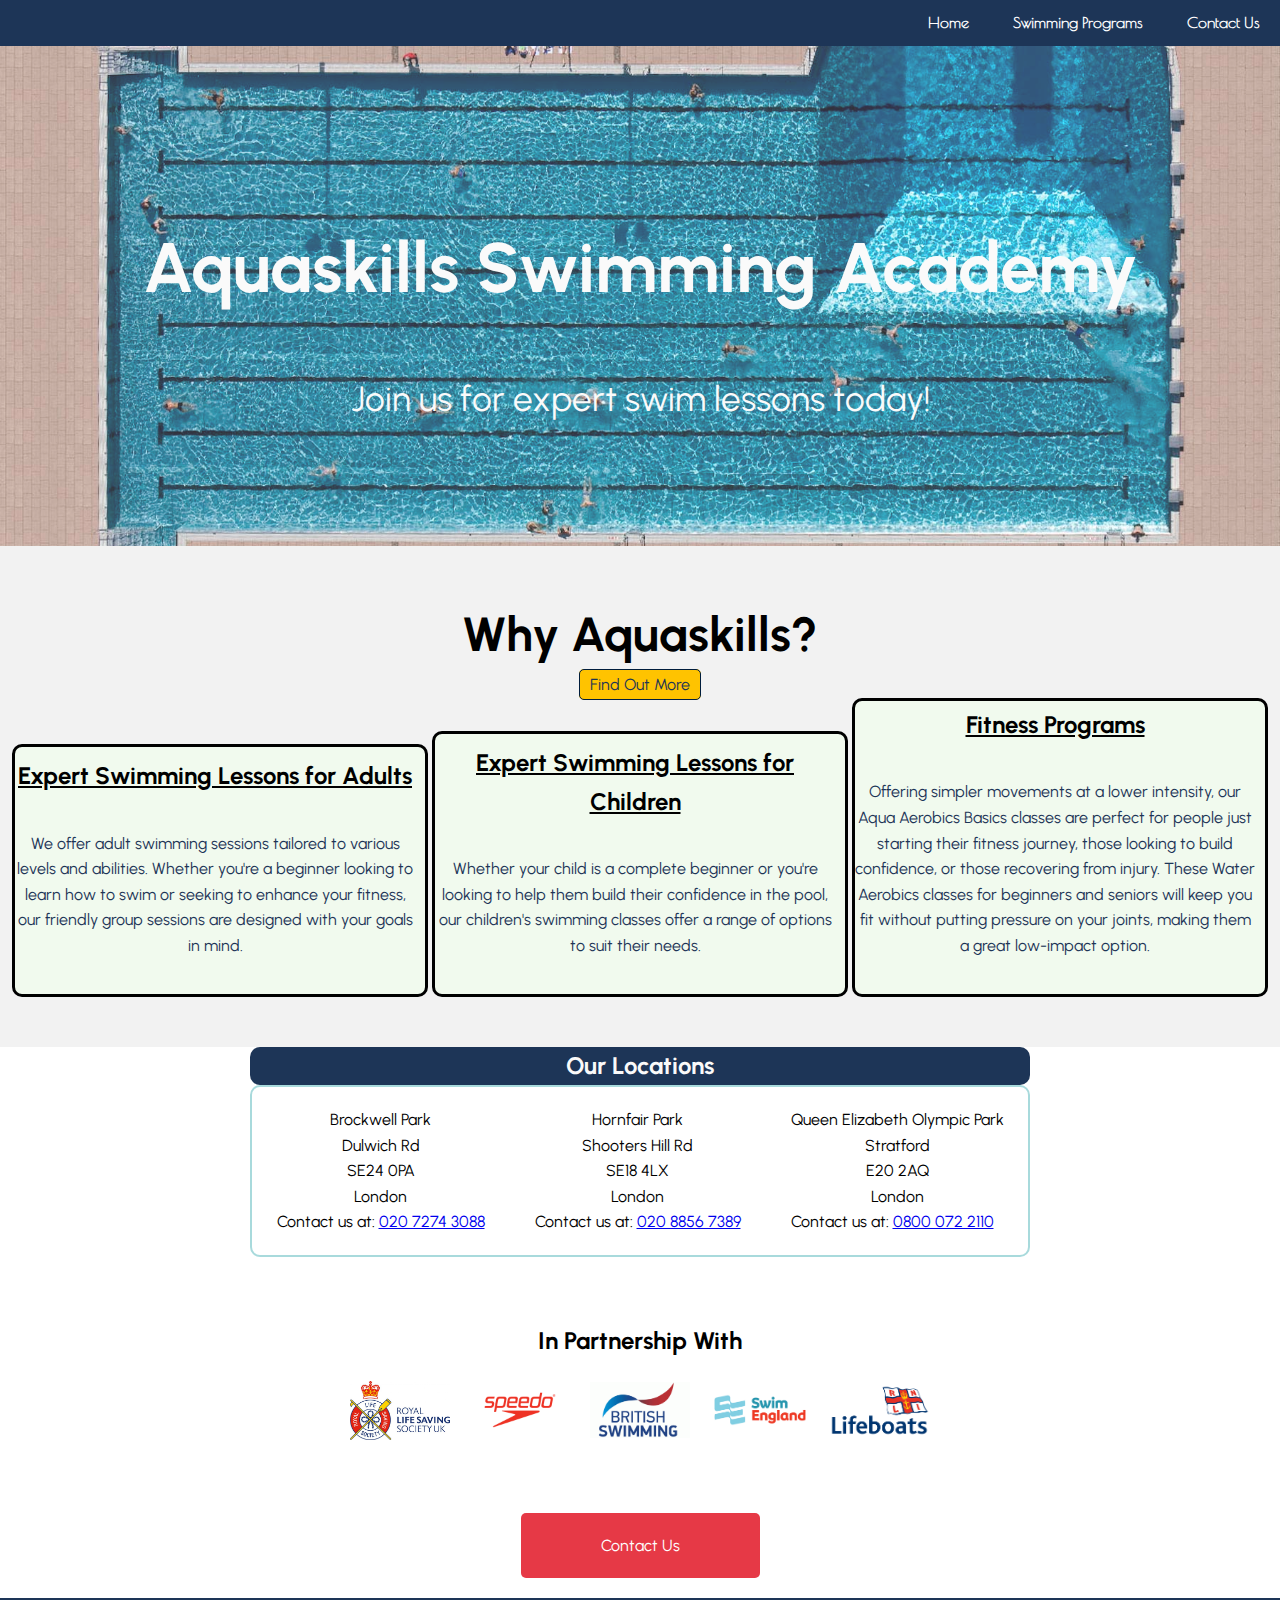
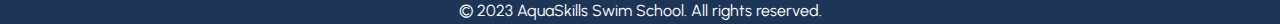
<file: index.html>
<!DOCTYPE html>
<html lang="en">
  <head>
    <meta charset="UTF-8" />
    <meta name="viewport" content="width=device-width, initial-scale=1.0" />
    <title>AquaSkills Swimming Academy</title>
    <link rel="stylesheet" href="assets/CSS/style.css" />
    <link rel="preconnect" href="https://fonts.googleapis.com" />
    <link rel="preconnect" href="https://fonts.gstatic.com" crossorigin />
    <link
      href="https://fonts.googleapis.com/css2?family=Poiret+One&family=Urbanist:wght@200&display=swap"
      rel="stylesheet"
    />
  </head>

  <body>
    <header>
      <!-- Navigation menu -->
      <nav>
        <ul>
          <li><a href="index.html">Home</a></li>
          <li><a href="swimming.html">Swimming Programs</a></li>
          <li><a href="contact.html">Contact Us</a></li>
        </ul>
      </nav>
    </header>

    <!-- Hero section with image -->
    <section id="home">
      <div class="welcome">
        <h1>Aquaskills Swimming Academy</h1>
        <p>Join us for expert swim lessons today!</p>
      </div>
    </section>

    <!-- What We Offer section -->
    <section id="about">
      <h2>Why Aquaskills?</h2>
      <a href="swimming.html" class="more">Find Out More</a>
      <div class="about-content">
        <div class="swim">
          <h3>Expert Swimming Lessons for Adults</h3>
          <p>
            We offer adult swimming sessions tailored to various levels and
            abilities. Whether you're a beginner looking to learn how to swim or
            seeking to enhance your fitness, our friendly group sessions are
            designed with your goals in mind.
          </p>
        </div>
        <div class="safety">
          <h3>Expert Swimming Lessons for Children</h3>
          <p>
            Whether your child is a complete beginner or you're looking to help
            them build their confidence in the pool, our children's swimming
            classes offer a range of options to suit their needs.
          </p>
        </div>
        <div class="fitness">
          <h3>Fitness Programs</h3>
          <p>
            Offering simpler movements at a lower intensity, our Aqua Aerobics
            Basics classes are perfect for people just starting their fitness
            journey, those looking to build confidence, or those recovering from
            injury. These Water Aerobics classes for beginners and seniors will
            keep you fit without putting pressure on your joints, making them a
            great low-impact option.
          </p>
        </div>
      </div>
    </section>

    <!-- Location -->
    <section class="locations">
      <h2>Our Locations</h2>
      <div class="location">
        <div>
          <address>
            Brockwell Park<br />
            Dulwich Rd<br />
            SE24 0PA<br />
            London
          </address>
          <p>Contact us at: <a href="tel:123456789">020 7274 3088</a></p>
        </div>
        <div>
          <address>
            Hornfair Park<br />
            Shooters Hill Rd<br />
            SE18 4LX<br />
            London
          </address>
          <p>Contact us at: <a href="tel:123456789">020 8856 7389</a></p>
        </div>
        <div>
          <address>
            Queen Elizabeth Olympic Park<br />
            Stratford<br />
            E20 2AQ<br />
            London
          </address>
          <p>Contact us at: <a href="tel:123456789">0800 072 2110</a></p>
        </div>
      </div>
    </section>

    <!-- In Partnership With section -->
    <section id="partnership">
      <h2>In Partnership With</h2>
      <div class="partnership-logos">
        <a class="RLSS" href="https://www.rlss.org.uk" target="_blank">
          <img
            src="assets/Images/RLSS-ON-WHITE_rgb-768x456-1.jpeg"
            alt="RLSS"
          />
        </a>
        <a href="https://www.speedo.com" target="_blank">
          <img src="assets/Images/fb-image.png" alt="Speedo Logo" />
        </a>
        <a href="https://www.britishswimming.org" target="_blank">
          <img
            src="assets/Images/British_Swimming_Statement_-_Edward_Lord.width-600.png"
            alt="British  Swimming Logo"
          />
        </a>
        <a href="https://www.swimming.org" target="_blank">
          <img
            src="assets/Images/Swim_England_500x159px.gif"
            alt="Swim England"
          />
        </a>
        <a class="RNLI" href="https://rnli.org" target="_blank">
          <img
            src="assets/Images/royal-national-lifeboat-institution-rnli-logo-vector.png"
            alt="RNLI"
        /></a>
      </div>
    </section>

    <!-- Contact section -->
    <section id="contact">
      <a href="contact.html" class="contact-button" target="_blank"
        >Contact Us
      </a>
    </section>

    <footer>
      <p>&copy; 2023 AquaSkills Swim School. All rights reserved.</p>
    </footer>
  </body>
</html>
</file>
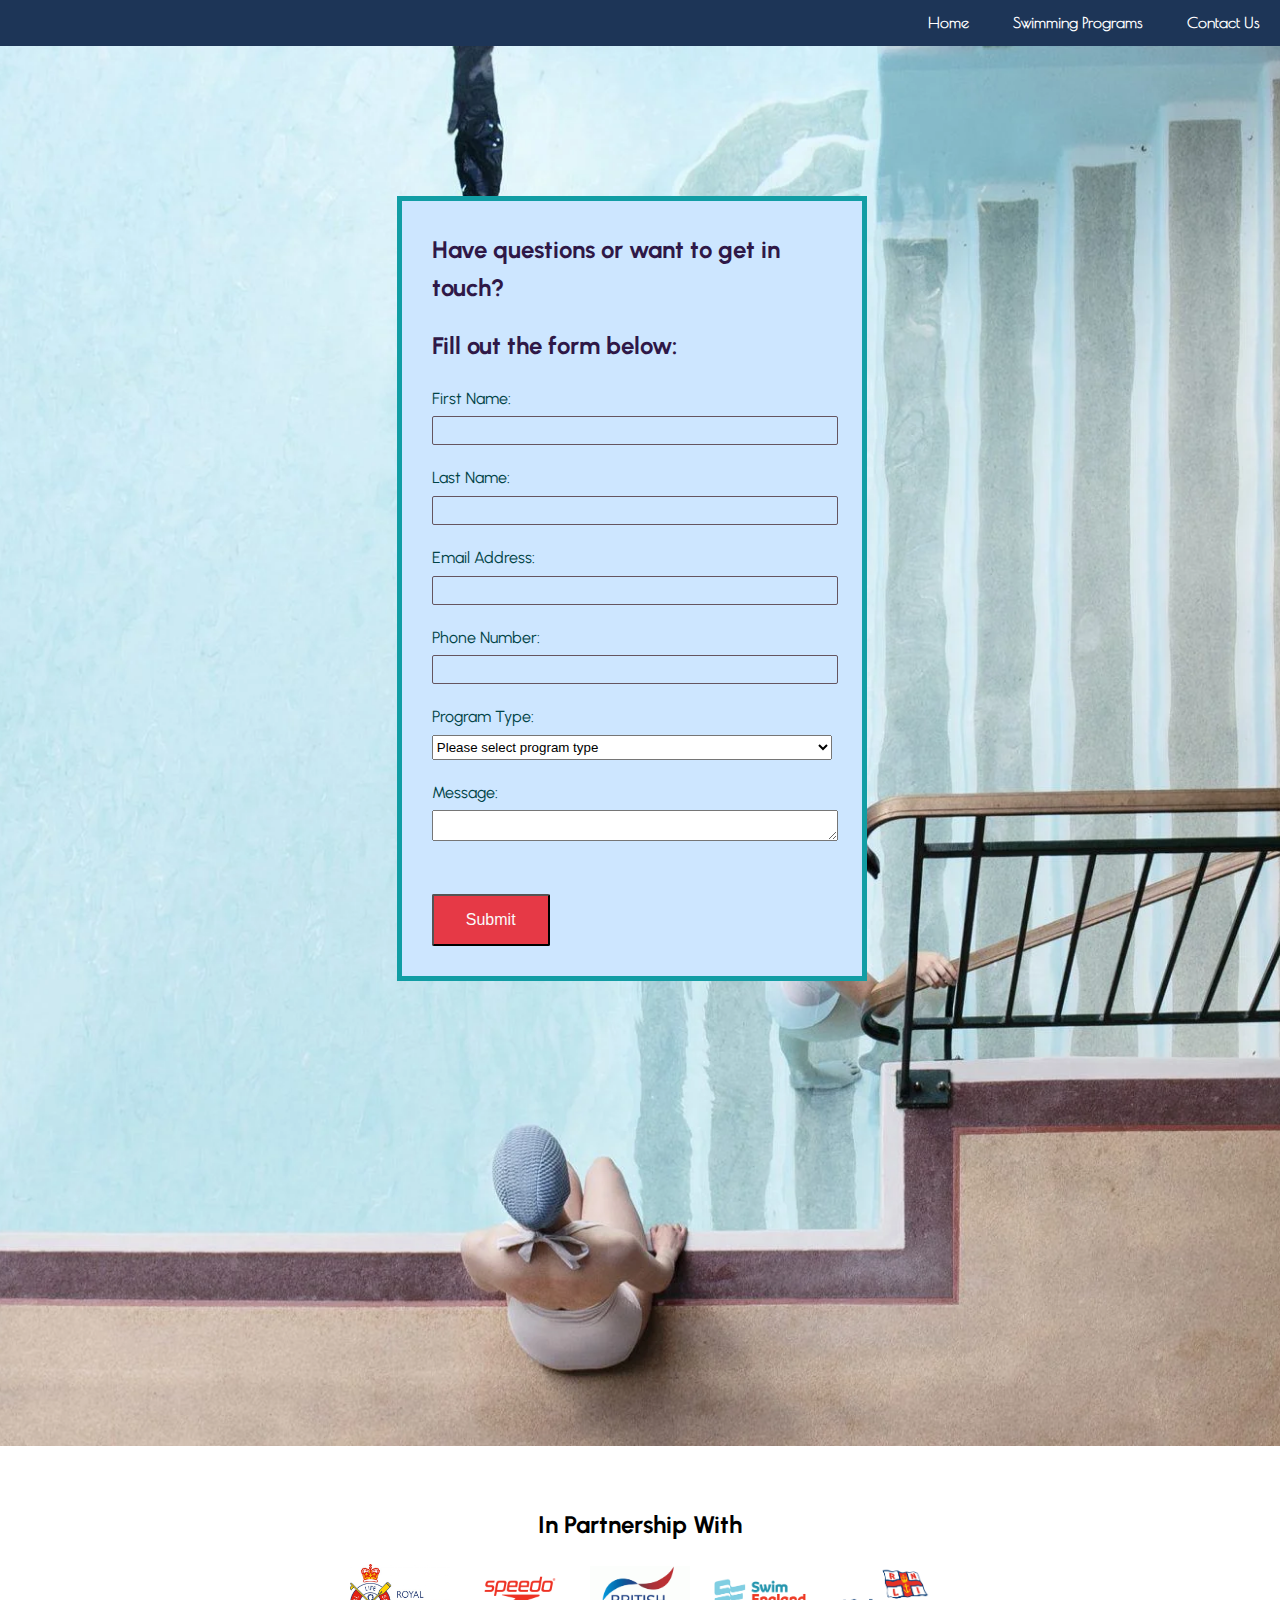
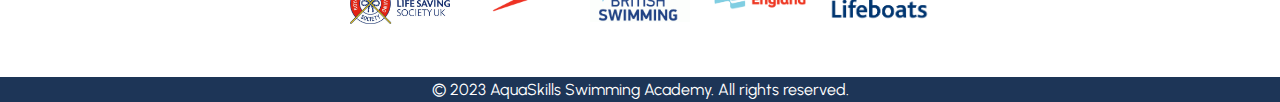
<file: contact.html>
<!DOCTYPE html>
<html lang="en">
  <head>
    <meta charset="UTF-8" />
    <meta name="viewport" content="width=device-width, initial-scale=1.0" />
    <title>AquaSkills Swim School</title>
    <link rel="stylesheet" href="assets/CSS/style.css" />
    <link rel="preconnect" href="https://fonts.googleapis.com" />
    <link rel="preconnect" href="https://fonts.gstatic.com" crossorigin />
    <link
      href="https://fonts.googleapis.com/css2?family=Poiret+One&family=Urbanist:wght@200&display=swap"
      rel="stylesheet"
    />
  </head>

  <body>
    <header>
      <!-- Navigation menu -->
      <nav>
        <ul>
          <li><a href="index.html">Home</a></li>
          <li><a href="swimming.html">Swimming Programs</a></li>
          <li><a href="contact.html">Contact Us</a></li>
        </ul>
      </nav>
    </header>

    <!-- Form Section -->

    <section class="form-section">
      <form
        class="contact-form"
        action="https://formdump.codeinstitute.net/"
        method="post"
      >
        <h2>Have questions or want to get in touch?</h2>
        <h2>Fill out the form below:</h2>
        <label for="f_name">First Name:</label>
        <input
          type="text"
          id="f_name"
          name="f_name"
          class="text-input"
          required
        />

        <label for="l_name">Last Name:</label>
        <input
          type="text"
          id="l_name"
          name="l_name"
          class="text-input"
          required
        />

        <label for="email">Email Address:</label>
        <input
          type="email"
          id="email"
          name="email"
          class="text-input"
          required
        />
        <label for="number">Phone Number:</label>
        <input
          type="tel"
          id="number"
          name="number"
          class="text-input"
          required
        />

        <label for="program">Program Type:</label>
        <br />
        <select name="program" class="program" id="program">
          <option value="0">Please select program type</option>
          <option value="SL">Adults Swimming Lessons</option>
          <option value="WST">Children Swimming Lessons</option>
          <option value="FSP">Fitness Programs</option>
        </select>

        <label for="message">Message:</label>
        <br />
        <textarea
          id="message"
          class="message"
          name="message"
          rows="40"
          cols="20"
        ></textarea>

        <button
          type="submit"
          class="submit-button"
          value="Submit"
          name="send"
          style="float: none"
        >
          Submit
        </button>
      </form>
    </section>
    <!-- In Partnership With section -->
    <section id="partnership">
      <h2>In Partnership With</h2>
      <div class="partnership-logos">
        <a class="RLSS" href="https://www.rlss.org.uk" target="_blank">
          <img
            src="assets/Images/RLSS-ON-WHITE_rgb-768x456-1.jpeg"
            alt="RLSS"
          />
        </a>
        <a href="https://www.speedo.com" target="_blank">
          <img src="assets/Images/fb-image.png" alt="Speedo Logo" />
        </a>
        <a href="https://www.britishswimming.org" target="_blank">
          <img
            src="assets/Images/British_Swimming_Statement_-_Edward_Lord.width-600.png"
            alt="British  Swimming Logo"
          />
        </a>
        <a href="https://www.swimming.org" target="_blank">
          <img
            src="assets/Images/Swim_England_500x159px.gif"
            alt="Swim England"
          />
        </a>
        <a class="RNLI" href="https://rnli.org" target="_blank">
          <img
            src="assets/Images/royal-national-lifeboat-institution-rnli-logo-vector.png"
            alt="RNLI"
        /></a>
      </div>
    </section>

    <footer>
      <p>&copy; 2023 AquaSkills Swimming Academy. All rights reserved.</p>
    </footer>
  </body>
</html>
</file>
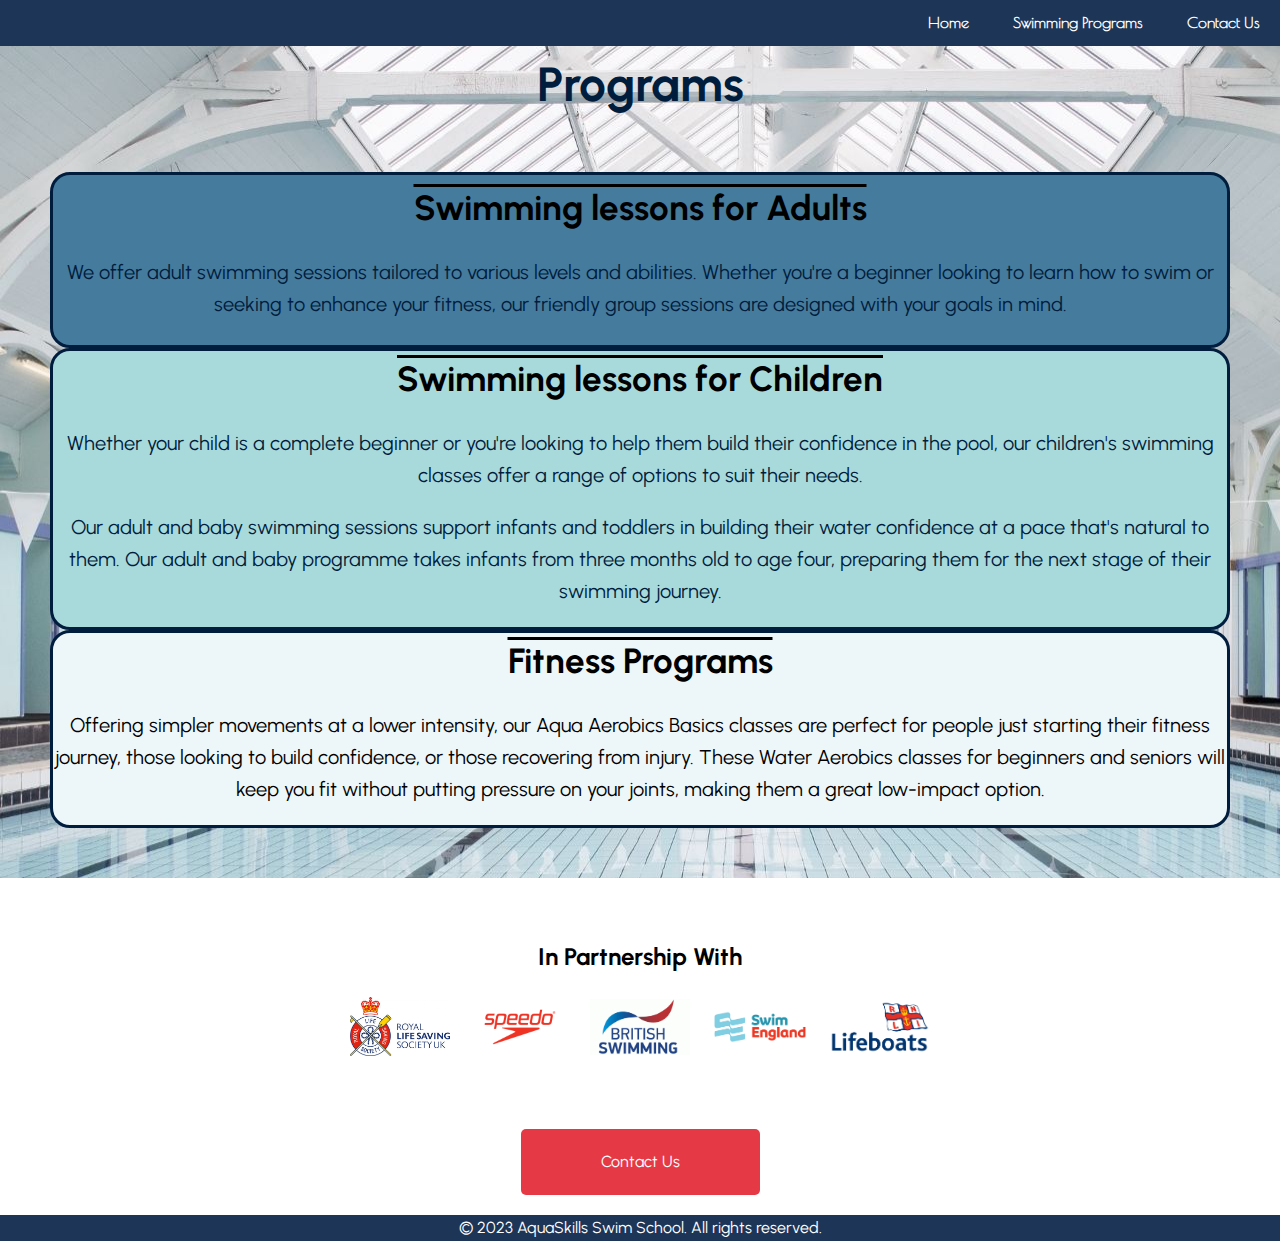
<file: swimming.html>
<!DOCTYPE html>
<html lang="en">
  <head>
    <meta charset="UTF-8" />
    <meta name="viewport" content="width=device-width, initial-scale=1.0" />
    <title>AquaSkills Swim School</title>
    <link rel="stylesheet" href="assets/CSS/style.css" />
    <link rel="preconnect" href="https://fonts.googleapis.com" />
    <link rel="preconnect" href="https://fonts.gstatic.com" crossorigin />
    <link
      href="https://fonts.googleapis.com/css2?family=Poiret+One&family=Urbanist:wght@200&display=swap"
      rel="stylesheet"
    />
  </head>

  <body>
    <header>
      <!-- Navigation menu -->
      <nav>
        <ul>
          <li><a href="index.html">Home</a></li>
          <li><a href="swimming.html">Swimming Programs</a></li>
          <li><a href="contact.html">Contact Us</a></li>
        </ul>
      </nav>
    </header>

    <!-- Swimming Programs section -->
    <section id="programs">
      <h2>Programs</h2>
      <div class="programs">
        <div class="adults-program">
          <h3>Swimming lessons for Adults</h3>
          <p>
            We offer adult swimming sessions tailored to various levels and
            abilities. Whether you're a beginner looking to learn how to swim or
            seeking to enhance your fitness, our friendly group sessions are
            designed with your goals in mind.
          </p>
          <div class="adults-tab">
            <strong>£5 per lesson!</strong><br />
            An adult swimming group class for learners and improvers. Whether
            you are getting in for the first time or refreshing and improving
            your swimming skills, come and learn with us. Based in the 25m pool,
            1.2m deep water you'll be sure to feel confident starting out with
            our trained instructors.<br />
            <a href="contact.html" class="book-now">Book Now!</a>
          </div>
        </div>
        <div class="children-program">
          <h3>Swimming lessons for Children</h3>
          <p>
            Whether your child is a complete beginner or you're looking to help
            them build their confidence in the pool, our children's swimming
            classes offer a range of options to suit their needs.
          </p>
          <p>
            Our adult and baby swimming sessions support infants and toddlers in
            building their water confidence at a pace that's natural to them.
            Our adult and baby programme takes infants from three months old to
            age four, preparing them for the next stage of their swimming
            journey.
          </p>
          <div class="children-tab">
            <strong>£3 per lesson!</strong><br />
            Teaching pupils advanced swimming skills, developing their
            techniques on all four strokes to create efficient and effective
            swimmers. Lessons focus on a wide range of skills across all aquatic
            sports. Pupils will learn basic water survival and rescue skills as
            part of the milestone awards.<br />
            <a href="contact.html" class="book-now">Book Now!</a>
          </div>
        </div>
        <div class="fitness-program">
          <h3>Fitness Programs</h3>
          <p>
            Offering simpler movements at a lower intensity, our Aqua Aerobics
            Basics classes are perfect for people just starting their fitness
            journey, those looking to build confidence, or those recovering from
            injury. These Water Aerobics classes for beginners and seniors will
            keep you fit without putting pressure on your joints, making them a
            great low-impact option.
          </p>
          <div class="fitness-tab">
            <strong>£10 per lesson!</strong><br />
            Best for: Mobility and stress relief. Lapping the pool is not the
            only way to get a workout in the water. Why not try something new
            with our water workouts. Combining aqua aerobics with strength and
            conditioning moves, a workout in the water will get your heart
            pumping without putting pressure on joints.<br />
            <a href="contact.html" class="book-now">Book Now!</a>
          </div>
        </div>
      </div>
    </section>

    <!-- In Partnership With section -->
    <section id="partnership">
      <h2>In Partnership With</h2>
      <div class="partnership-logos">
        <a class="RLSS" href="https://www.rlss.org.uk" target="_blank">
          <img
            src="assets/Images/RLSS-ON-WHITE_rgb-768x456-1.jpeg"
            alt="RLSS"
          />
        </a>
        <a href="https://www.speedo.com" target="_blank">
          <img src="assets/Images/fb-image.png" alt="Speedo Logo" />
        </a>
        <a href="https://www.britishswimming.org" target="_blank">
          <img
            src="assets/Images/British_Swimming_Statement_-_Edward_Lord.width-600.png"
            alt="British  Swimming Logo"
          />
        </a>
        <a href="https://www.swimming.org" target="_blank">
          <img
            src="assets/Images/Swim_England_500x159px.gif"
            alt="Swim England"
          />
        </a>
        <a class="RNLI" href="https://rnli.org" target="_blank">
          <img
            src="assets/Images/royal-national-lifeboat-institution-rnli-logo-vector.png"
            alt="RNLI"
        /></a>
      </div>
    </section>

    <!-- Contact section -->
    <section id="contact">
      <a href="contact.html" class="contact-button" target="_blank"
        >Contact Us
      </a>
    </section>

    <footer>
      <p>&copy; 2023 AquaSkills Swim School. All rights reserved.</p>
    </footer>
  </body>
</html>
</file>
<file: assets/CSS/style.css>
/* Reset some default styles */
body,
h2,
h3,
p,
ul,
li {
    margin: 0;
    padding: 0;
}

body {
    font-family: 'Urbanist', sans-serif;
    line-height: 1.6;
}

/* Header styles */
header {
    background-color: #1D3557;
    color: white;
    padding: 10px 0;
}

/* Navigation menu styles */
nav ul {
    list-style: none;
    text-align: right;
}

nav li {
    display: inline;
    margin: 0 20px;
}

nav a {
    color: white;
    text-decoration: none;
    font-weight: bold;
    font-family: 'Poiret One', cursive;
}

nav a:hover {
    text-decoration: underline;
}

/* Welcome section styles */
#home {
    background: url("../Images/ignant-photography-stephan-zirwes-35.jpeg");
    opacity: 80%;
    background-size: cover;
    background-position: center;
    height: 500px;
}

.welcome {
    color: #fafafa;
    font-size: 35px;
    text-align: center;
    padding-top: 120px;

}

/*        Why AquaSkills       */
#about {
    background-color: #f2f2f2;
    padding: 50px 0;
    text-align: center;
}

#about h2 {
    font-size: 3rem;
}

.swim {
    display: inline-block;
    padding-right: 10px;
    padding-top: 10px;
    max-width: 400px;
    max-height: 600px;
    border: solid black;
    border-radius: 10px;
    background-color: #F1FAEE;
}

.swim>h3 {
    font-size: 1.5rem;
    text-decoration: underline;
}

.swim>p {
    color: #1D3557;
    margin: 35px 0;
    font-size: 1rem;
}

.safety {
    display: inline-block;
    padding-right: 10px;
    padding-top: 10px;
    max-width: 400px;
    max-height: 600px;
    border: solid black;
    border-radius: 10px;
    background-color: #F1FAEE;
}

.safety>h3 {
    font-size: 1.5rem;
    text-decoration: underline;
}

.safety>p {
    color: #1D3557;
    margin: 35px 0;
    font-size: 1rem;
}

.fitness {
    display: inline-block;
    padding-right: 10px;
    padding-top: 5px;
    max-width: 400px;
    max-height: 600px;
    border: solid black;
    border-radius: 10px;
    background-color: #F1FAEE;
}

.fitness>h3 {
    font-size: 1.5rem;
    text-decoration: underline;
}

.fitness>p {
    color: #1D3557;
    margin: 35px 0;
    font-size: 1rem;
}

/*   Find Out More button   */
.more {
    background-color: #FFC300;
    color: #1D3557;
    border: solid 1px #001D3D;
    padding: 5px 10px;
    margin: 5px;
    text-decoration: none;
    border-radius: 5px;
}

.more:hover {
    background-color: #A8DADC;
}

/*  Our Location */

.locations h2 {
    text-align: center;
    background-color: #1D3557;
    color: #fafafa;
    margin: 0 250px 0 250px;
    border-radius: 10px;
}

.location {
    display: flex;
    justify-content: center;
    align-items: center;
    gap: 50px;
    padding: 20px;
    margin: 0 250px 5px 250px;
    border-radius: 10px;
    border: 2px solid #A8DADC;
}

address {
    text-align: center;
    font-style: normal;
}

/* Centering the 'In Partnership With' section */
#partnership {
    text-align: center;
    padding: 60px 0 25px 0;
}

/* Styling the partner logos */
.partnership-logos {
    display: flex;
    justify-content: center;
    align-items: center;
    gap: 20px;
}

.partnership-logos img {
    max-width: 100px;
    height: auto;
}

/* Contact button */

#contact {
    text-align: center;
}

.contact-button {
    display: inline-block;
    background-color: #E63946;
    color: white;
    padding: 20px 80px;
    margin: 20px;
    text-decoration: none;
    border-radius: 5px;
}

.contact-button:hover {
    background-color: #A8DADC;
}

/*    Footer    */

footer p {
    text-align: center;
    background-color: #1D3557;
    color: white;
}

/*       Form        */
.form-section {
    clear: left;
    background: url("../Images/ignant-photography-soo-burnell-poolside-007-1440x1440.webp");
    background-size: cover;
    background-position: center;
    height: 1400px;
}

.contact-form {
    margin-top: 150px;
    color: #004346;
    background-color: #CDE6FF;
    border: 5px solid #119da4;
    max-width: 400px;
    position: absolute;
    left: 31%;
    padding: 30px;
}

.contact-form>h2 {
    color: #2f1847;
    margin-bottom: 20px;
}

.text-input {
    background: transparent;
    color: black;
    width: 100%;
    height: 25px;
    margin: 5px 0 20px 0;
    border: 1px solid #655560;
    border-radius: 2px;
}

.text-input:hover {
    border-color: #E63946;
}

.program {
    width: 100%;
    height: 25px;
    margin: 5px 0 20px 0;
}

.message {
    width: 100%;
    height: 25px;
    margin: 5px 0 20px 0;
}

.submit-button {
    margin-top: 25px;
    border-radius: 2px;
    padding: 15px 32px 15px 32px;
    text-align: center;
    font-size: 100%;
    background-color: #E63946;
    color: #fafafa;
    display: block;
}

.submit-button:hover {
    background-color: #1D3557;
    color: #F1FAEE;
}

/*      Programs      */

#programs {
    background: url("../Images/ignant-photography-soo-burnell-poolside-011.jpeg");
}

#programs h2 {
    font-size: 3rem;
    color: #001D3D;
    text-align: center;
}

.programs {
    display: inline-block;
    margin: 50px;
    gap: 15px;
}

.adults-program {
    background-color: #457B9D;
    border: solid #001D3D;
    border-radius: 20px;
    cursor: pointer;
    transition: transform 0.3s ease-in-out;
    position: relative;
    display: inline-block;
    padding: 5px 10px;
    gap: 20px;
}

.adults-tab {
    position: absolute;
    top: 0;
    right: -200px;
    /* Initial position - outside the container */
    width: 500px;
    background-color: #FFD60A;
    color: black;
    border: solid black;
    padding: 10px;
    transform: translateY(-50%);
    transition: left 0.3s ease-in-out;
    display: none;
}

.adults-program:hover {
    transform: translateX(-10px);
}

.adults-program:hover .adults-tab {
    right: 0;
    /* Bring the content inside the container */
    display: block;
}

.adults-program h3 {
    font-size: 35px;
    text-align: center;
    text-decoration: overline
}

.adults-program p {
    color: #001D3D;
    margin: 20px 0;
    font-size: 20px;
    text-align: center;
}

.children-program {
    background-color: #A8DADC;
    border: solid black;
    float: right;
    border-radius: 20px;
    border-color: #001D3D;
    cursor: pointer;
    transition: transform 0.3s ease-in-out;
    position: relative;
}

.children-tab {
    position: absolute;
    top: 0;
    right: -200px;
    /* Initial position - outside the container */
    width: 500px;
    background-color: #FFD60A;
    color: black;
    border: solid black;
    padding: 10px;
    transform: translateY(-50%);
    transition: left 0.3s ease-in-out;
    display: none;
}

.children-program:hover {
    transform: translateX(-10px);
}

.children-program:hover .children-tab {
    right: 0;
    /* Bring the content inside the container */
    display: block;
}

.children-program h3 {
    font-size: 35px;
    text-align: center;
    text-decoration: overline;
}

.children-program p {
    color: #001D3D;
    margin: 20px 0;
    font-size: 20px;
    text-align: center;
}

.fitness-program {
    background-color: #EDF6F9;
    color: black;
    border: solid black;
    float: left;
    border-radius: 20px;
    border-color: #001D3D;
    cursor: pointer;
    transition: transform 0.3s ease-in-out;
    position: relative;
}

.fitness-tab {
    position: absolute;
    top: 0;
    right: -200px;
    /* Initial position - outside the container */
    width: 500px;
    background-color: #FFD60A;
    color: black;
    border: solid black;
    padding: 10px;
    transform: translateY(-50%);
    transition: left 0.3s ease-in-out;
    display: none;
}

.fitness-program:hover {
    transform: translateX(-10px);
}

.fitness-program:hover .fitness-tab {
    right: 0;
    /* Bring the content inside the container */
    display: block;
}

.fitness-program h3 {
    font-size: 35px;
    text-align: center;
    text-decoration: overline
}

.fitness-program p {
    color: black;
    margin: 20px 0;
    font-size: 20px;
    text-align: center;
}

.book-now {
    margin-top: 25px;
    border-radius: 5px;
    padding: 15px 32px 15px 32px;
    text-align: center;
    font-size: 100%;
    background-color: #001D3D;
    color: #fafafa;
    display: block;
}

.book-now:hover {
    background-color: #1D3557;
    color: honeydew;
}

/*       Mobile View       */
@media screen and (max-width: 780px) {
    .locations h2 {
        margin: 0;
    }

    .location {
        margin: 0;
    }

    .partnership-logos {
        gap: 0;
    }

    .programs {
        padding: 50px 0;
    }

    .contact-form {
        left: 0;
    }

    .RLSS {
        display: none;
    }

    .RNLI {
        display: none;
    }

    .adults-tab {
        display: none;
    }

    .children-tab {
        display: none;
    }

    .fitness-tab {
        display: none;
    }
}
</file>
